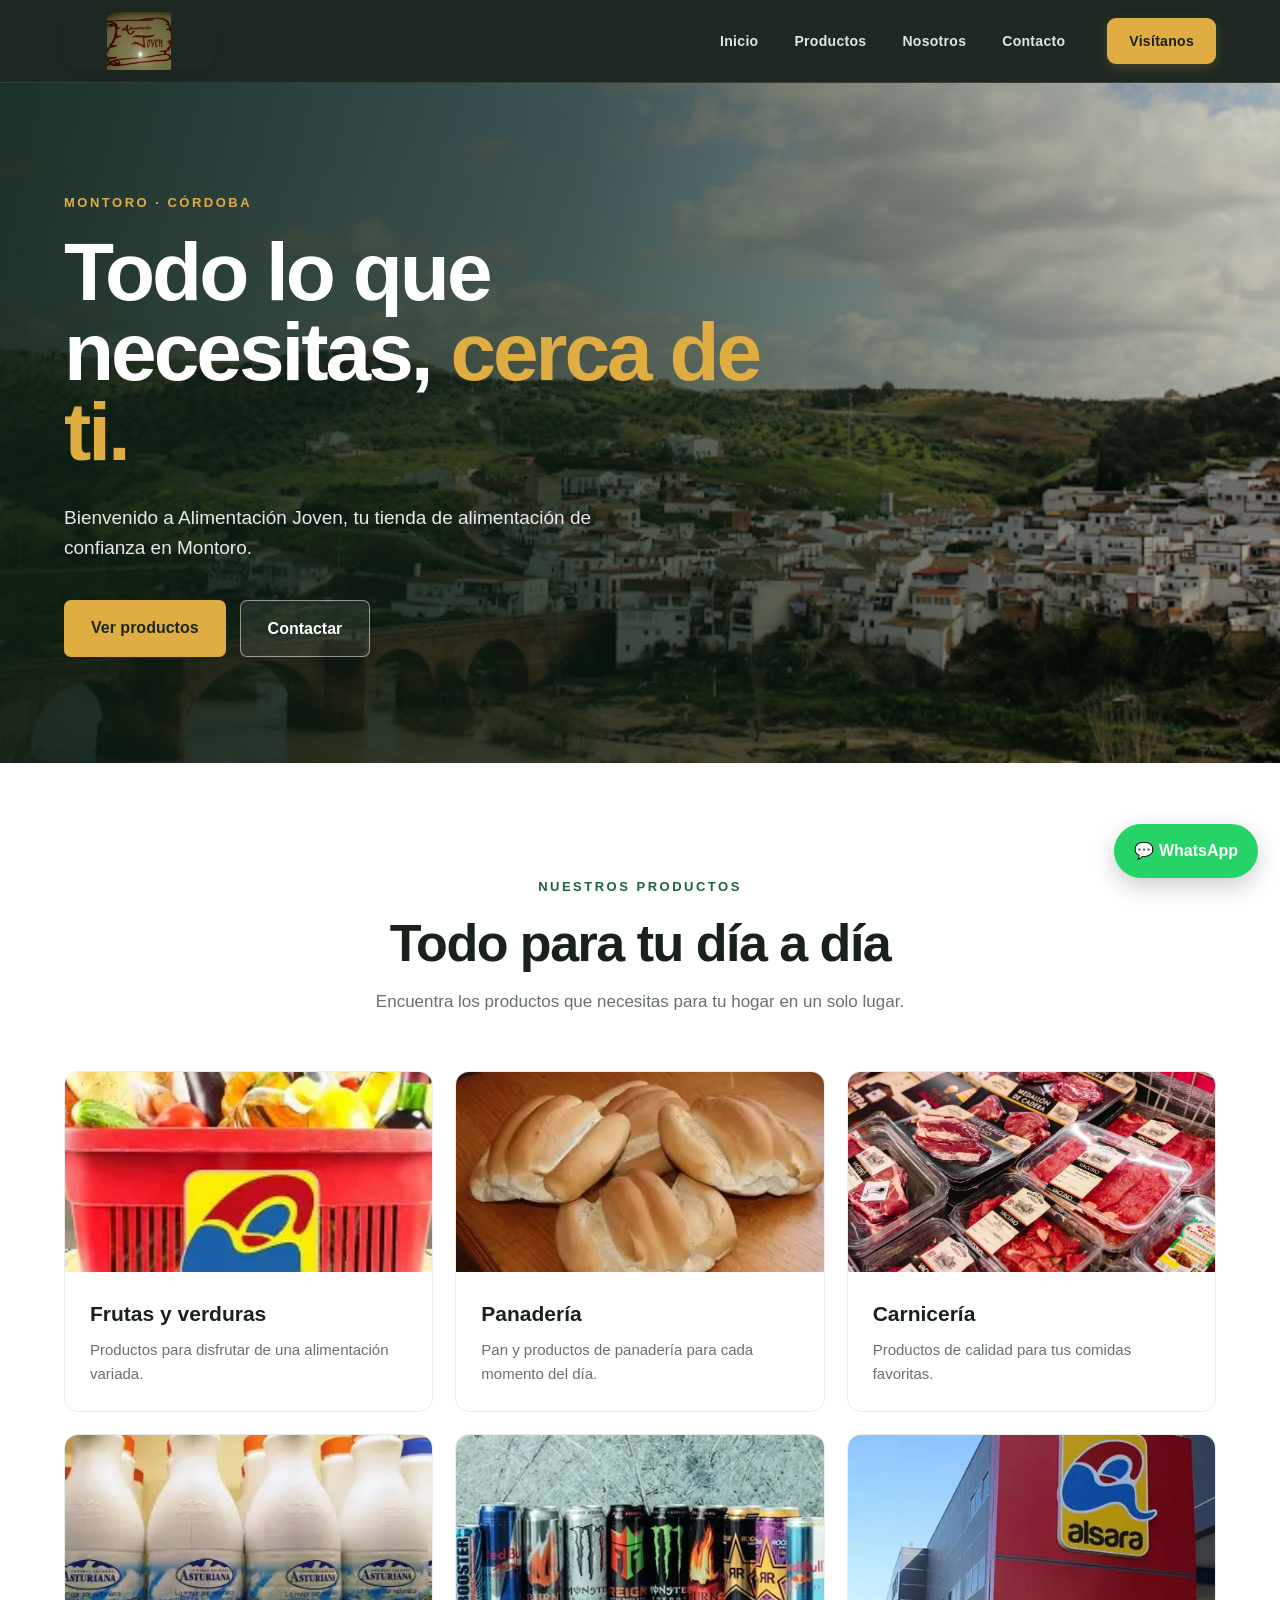
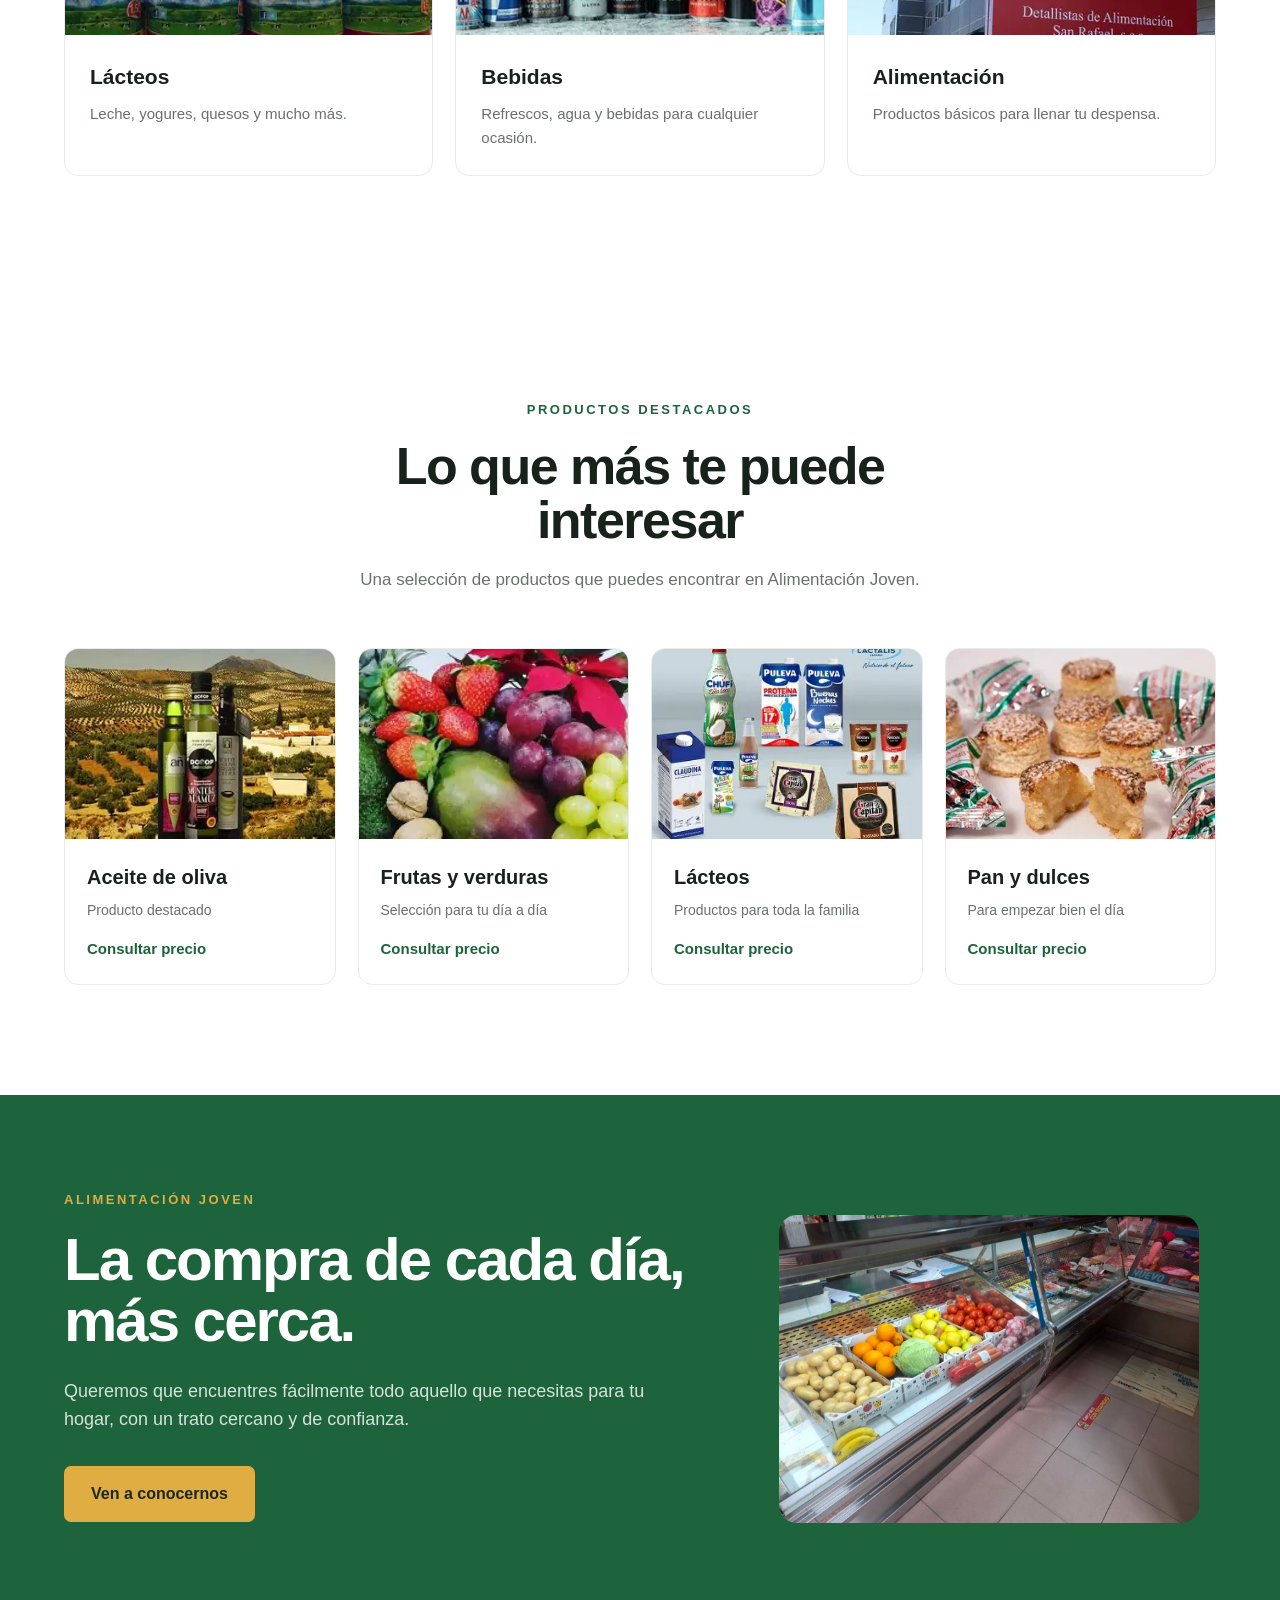
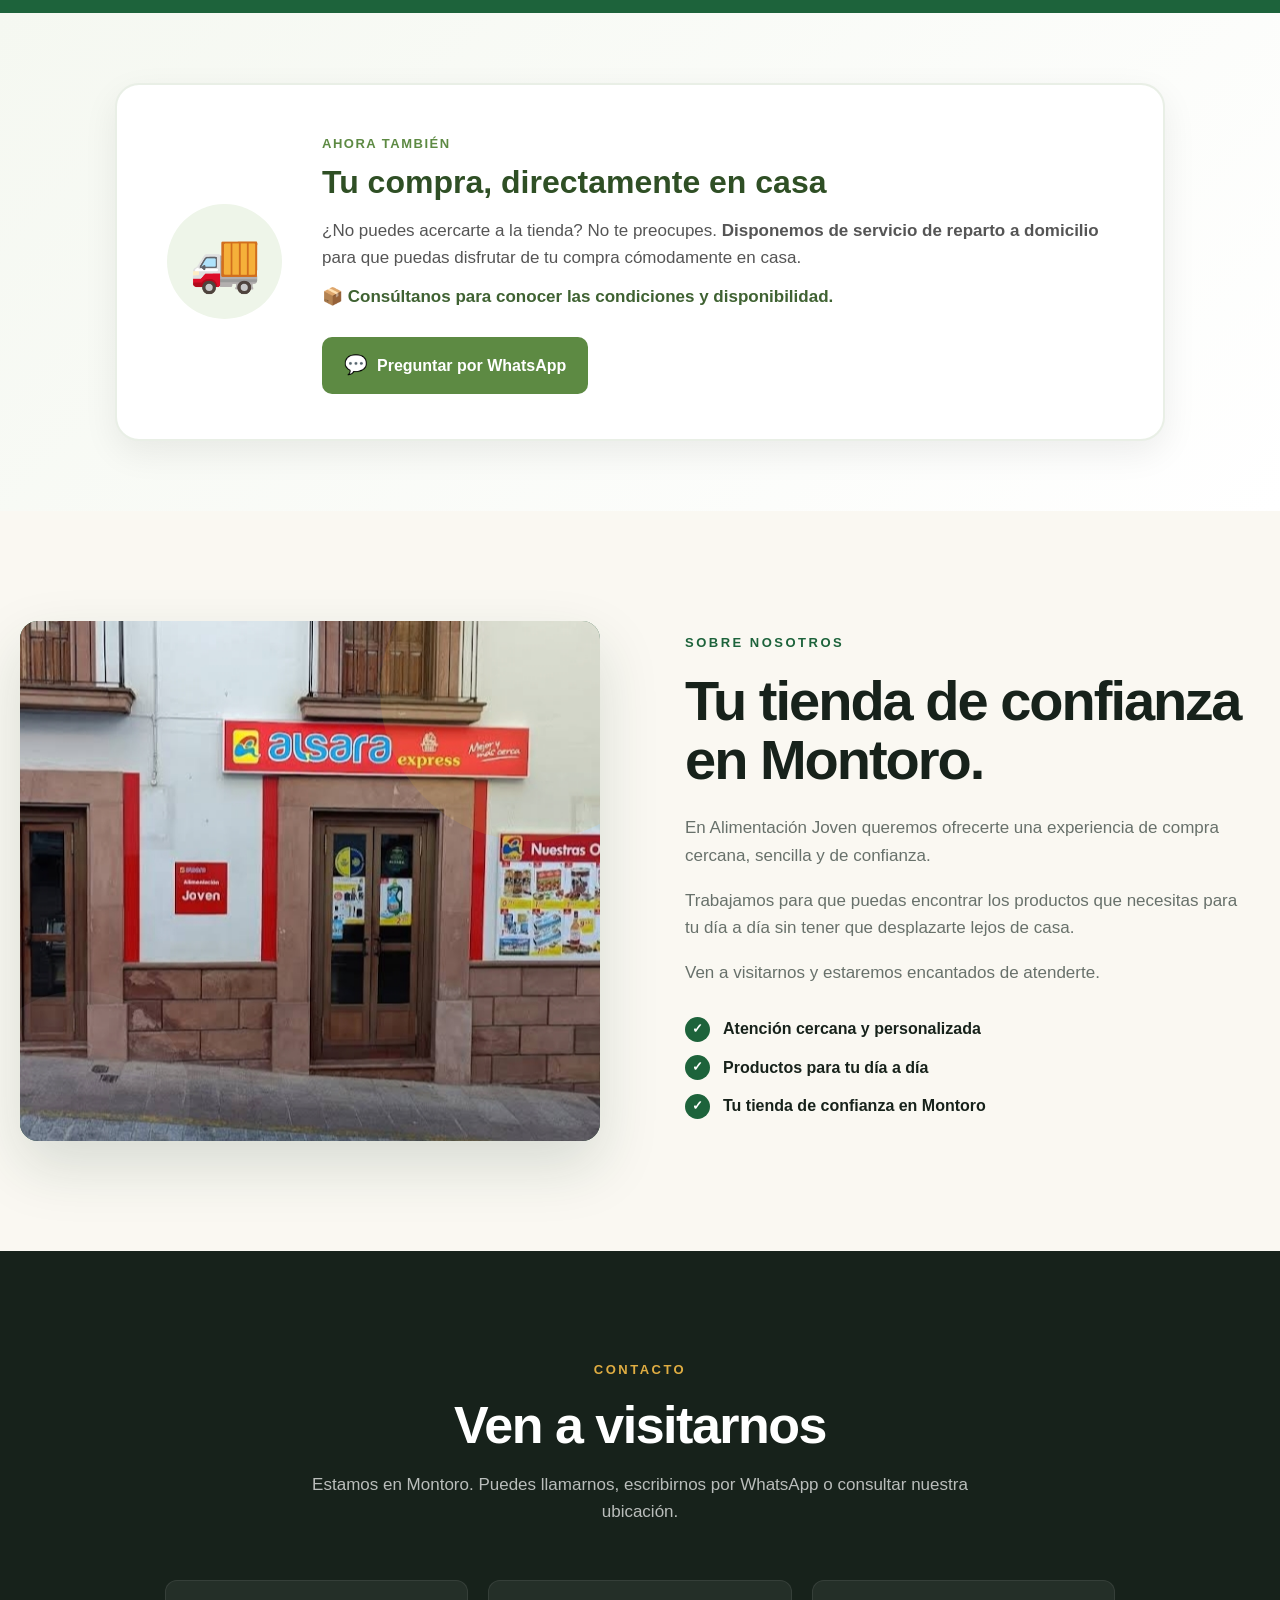
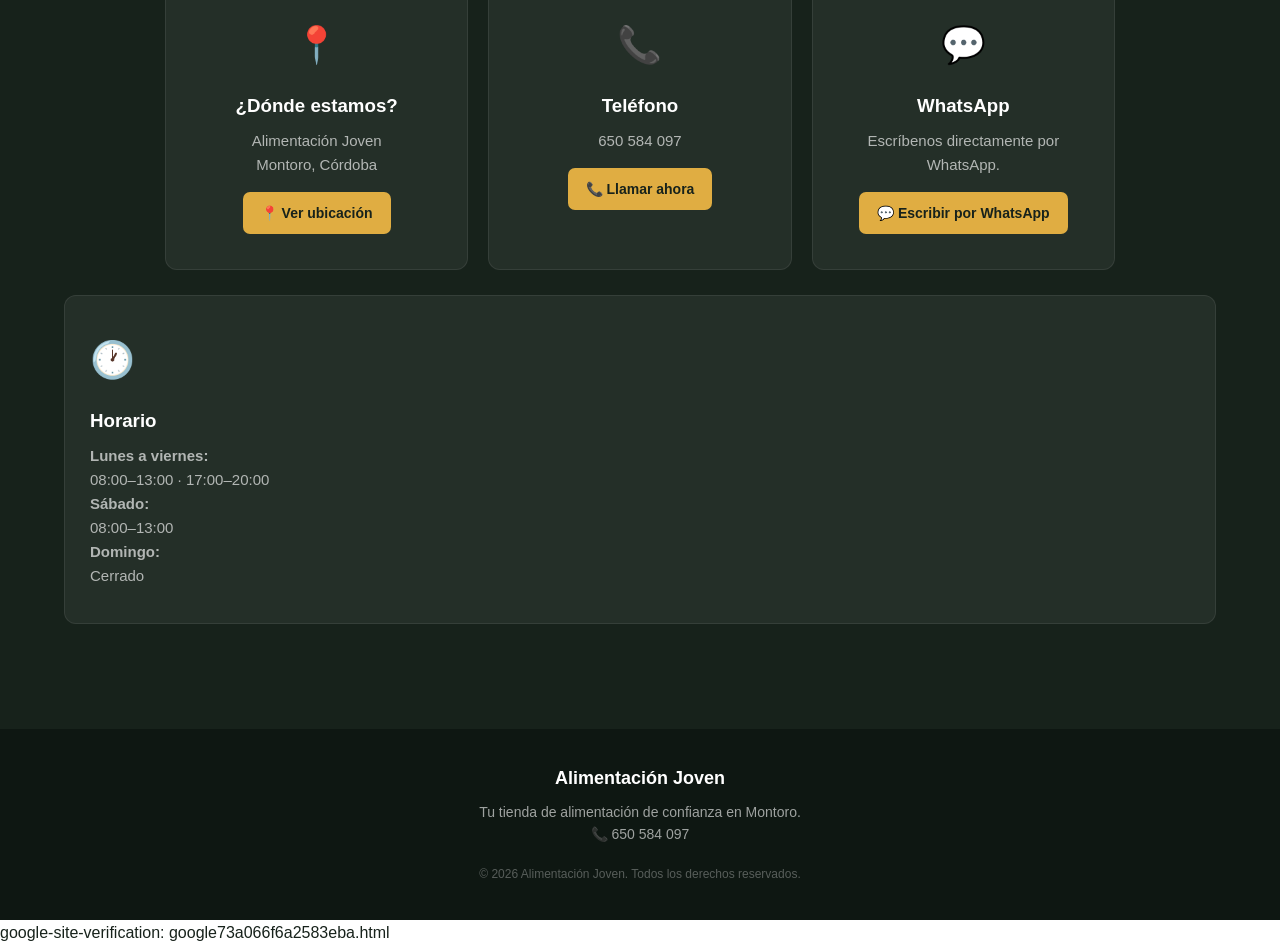
<file: index.html>
<!DOCTYPE html>
<html lang="es">

<head>
    <meta charset="UTF-8">
    <meta name="viewport" content="width=device-width, initial-scale=1.0">

    <meta name="description"
        content="Alimentación Joven, tienda de alimentación en Montoro, Córdoba. Productos de calidad y atención cercana.">

    <title>Alimentación Joven | Montoro</title>

    <link rel="stylesheet" href="style.css">

    </head>

<body>

    <!-- =========================
         CABECERA
    ========================== -->

    <header class="header">

        <div class="container nav-container">

            <a href="#inicio" class="logo">
                <img src="imagenes/logo.png.png" alt="Alimentación Joven">
            </a>

            <!-- MENÚ ORDENADOR -->

            <nav class="nav">
                <a href="#inicio">Inicio</a>
                <a href="#productos">Productos</a>
                <a href="#nosotros">Nosotros</a>
                <a href="#contacto">Contacto</a>
            </nav>

            <a href="#contacto" class="nav-button">
                Visítanos
            </a>

            <!-- BOTÓN MENÚ MÓVIL -->

            <button
                class="mobile-menu-toggle"
                id="mobile-menu-toggle"
                aria-label="Abrir menú"
                aria-expanded="false">
                ☰
            </button>

        </div>

        <!-- MENÚ MÓVIL -->

        <nav class="mobile-nav" id="mobile-nav">

            <a href="#inicio">Inicio</a>
            <a href="#productos">Productos</a>
            <a href="#nosotros">Nosotros</a>
            <a href="#contacto">Contacto</a>

        </nav>

    </header>


    <main>

        <!-- =========================
             HERO
        ========================== -->

        <section id="inicio" class="hero">

            <div class="hero-overlay"></div>

            <div class="container hero-content">

                <div class="hero-text">

                    <span class="eyebrow">
                        MONTORO · CÓRDOBA
                    </span>

                    <h1>
                        Todo lo que necesitas,
                        <span>cerca de ti.</span>
                    </h1>

                    <p>
                        Bienvenido a Alimentación Joven,
                        tu tienda de alimentación de confianza
                        en Montoro.
                    </p>

                    <div class="hero-buttons">

                        <a href="#productos" class="button button-primary">
                            Ver productos
                        </a>

                        <a href="#contacto" class="button button-secondary">
                            Contactar
                        </a>

                    </div>

                </div>

            </div>

        </section>


        <!-- =========================
             CATEGORÍAS
        ========================== -->

        <section id="productos" class="categories">

            <div class="container">

                <div class="section-heading">

                    <span class="eyebrow dark">
                        NUESTROS PRODUCTOS
                    </span>

                    <h2>
                        Todo para tu día a día
                    </h2>

                    <p>
                        Encuentra los productos que necesitas
                        para tu hogar en un solo lugar.
                    </p>

                </div>


                <div class="category-grid">

                    <article class="category-card">

                        <div class="category-image fruits">
                            <img src="imagenes/frutas.webp" alt="Frutas y verduras">
                        </div>

                        <div class="category-content">

                            <h3>
                                Frutas y verduras
                            </h3>

                            <p>
                                Productos para disfrutar
                                de una alimentación variada.
                            </p>

                        </div>

                    </article>


                    <article class="category-card">

                        <div class="category-image bakery">
                            <img src="imagenes/pan.webp" alt="Panadería">
                        </div>

                        <div class="category-content">

                            <h3>
                                Panadería
                            </h3>

                            <p>
                                Pan y productos de panadería
                                para cada momento del día.
                            </p>

                        </div>

                    </article>


                    <article class="category-card">

                        <div class="category-image meat">
                            <img src="imagenes/carnes.webp" alt="Carnicería">
                        </div>

                        <div class="category-content">

                            <h3>
                                Carnicería
                            </h3>

                            <p>
                                Productos de calidad para
                                tus comidas favoritas.
                            </p>

                        </div>

                    </article>


                    <article class="category-card">

                        <div class="category-image dairy">
                            <img src="imagenes/leche.webp" alt="Lácteos">
                        </div>

                        <div class="category-content">

                            <h3>
                                Lácteos
                            </h3>

                            <p>
                                Leche, yogures, quesos
                                y mucho más.
                            </p>

                        </div>

                    </article>


                    <article class="category-card">

                        <div class="category-image drinks">
                            <img src="imagenes/bebidas.webp" alt="Bebidas">
                        </div>

                        <div class="category-content">

                            <h3>
                                Bebidas
                            </h3>

                            <p>
                                Refrescos, agua y bebidas
                                para cualquier ocasión.
                            </p>

                        </div>

                    </article>


                    <article class="category-card">

                        <div class="category-image pantry">
                            <img src="imagenes/alsara.webp" alt="Productos de una fuente confiable">
                        </div>

                        <div class="category-content">

                            <h3>
                                Alimentación
                            </h3>

                            <p>
                                Productos básicos para
                                llenar tu despensa.
                            </p>

                        </div>

                    </article>

                </div>

            </div>

        </section>


        <!-- =========================
             PRODUCTOS DESTACADOS
        ========================== -->

        <section class="featured-products">

            <div class="container">

                <div class="section-heading">

                    <span class="eyebrow dark">
                        PRODUCTOS DESTACADOS
                    </span>

                    <h2>
                        Lo que más te puede interesar
                    </h2>

                    <p>
                        Una selección de productos que puedes encontrar
                        en Alimentación Joven.
                    </p>

                </div>


                <div class="product-grid">

                    <article class="product-card">

                        <div class="product-image">
                            <img src="imagenes/aceite.png.webp" alt="Aceite de oliva">
                        </div>

                        <div class="product-info">

                            <h3>
                                Aceite de oliva
                            </h3>

                            <p>
                                Producto destacado
                            </p>

                            <strong>
                                Consultar precio
                            </strong>

                        </div>

                    </article>


                    <article class="product-card">

                        <div class="product-image">
                            <img src="imagenes/fruta.png.webp" alt="Frutas y verduras">
                        </div>

                        <div class="product-info">

                            <h3>
                                Frutas y verduras
                            </h3>

                            <p>
                                Selección para tu día a día
                            </p>

                            <strong>
                                Consultar precio
                            </strong>

                        </div>

                    </article>


                    <article class="product-card">

                        <div class="product-image">
                            <img src="imagenes/lacteos.png.webp" alt="Lácteos">
                        </div>

                        <div class="product-info">

                            <h3>
                                Lácteos
                            </h3>

                            <p>
                                Productos para toda la familia
                            </p>

                            <strong>
                                Consultar precio
                            </strong>

                        </div>

                    </article>


                    <article class="product-card">

                        <div class="product-image">
                            <img src="imagenes/dulces.png.webp" alt="Dulces">
                        </div>

                        <div class="product-info">

                            <h3>
                                Pan y dulces
                            </h3>

                            <p>
                                Para empezar bien el día
                            </p>

                            <strong>
                                Consultar precio
                            </strong>

                        </div>

                    </article>

                </div>

            </div>

        </section>


        <!-- =========================
             OFERTA / DESTACADO
        ========================== -->

        <section class="featured">

            <div class="container featured-container">

                <div class="featured-content">

                    <span class="eyebrow">
                        ALIMENTACIÓN JOVEN
                    </span>

                    <h2>
                        La compra de cada día,
                        más cerca.
                    </h2>

                    <p>
                        Queremos que encuentres fácilmente
                        todo aquello que necesitas para tu
                        hogar, con un trato cercano y de confianza.
                    </p>

                    <a href="#contacto" class="button button-primary">
                        Ven a conocernos
                    </a>

                </div>

                <div class="featured-decoration">

                    <img src="imagenes/1000108493.jpg"
                         alt="Productos de Alimentación Joven">

                </div>

            </div>

        </section>

<!-- SECCIÓN REPARTO A DOMICILIO -->
<section class="delivery-section">
    <div class="delivery-container">
        <div class="delivery-icon">
            🚚
        </div>

        <div class="delivery-content">
            <span class="delivery-label">AHORA TAMBIÉN</span>
            <h2>Tu compra, directamente en casa</h2>
            <p>
                ¿No puedes acercarte a la tienda? No te preocupes.
                <strong>Disponemos de servicio de reparto a domicilio</strong>
                para que puedas disfrutar de tu compra cómodamente en casa.
            </p>
            <p class="delivery-highlight">
                📦 Consúltanos para conocer las condiciones y disponibilidad.
            </p>

            <a href="https://wa.me/34650584097?text=Hola%2C%20me%20gustar%C3%ADa%20informarme%20sobre%20el%20servicio%20de%20reparto%20a%20domicilio."
               class="delivery-button"
               target="_blank"
               rel="noopener">
                <span>💬</span> Preguntar por WhatsApp
            </a>
        </div>
    </div>
</section>


<!-- =========================
     NOSOTROS
========================= -->

<section id="nosotros" class="about">

    <div class="about-image">

        <img src="imagenes/1000108492.jpg"
             alt="Alimentación Joven en Montoro">

    </div>


    <div class="about-content">

        <span class="eyebrow dark">
            SOBRE NOSOTROS
        </span>

        <h2>
            Tu tienda de confianza
            en Montoro.
        </h2>

        <p>
            En Alimentación Joven queremos ofrecerte
            una experiencia de compra cercana, sencilla
            y de confianza.
        </p>

        <p>
            Trabajamos para que puedas encontrar
            los productos que necesitas para tu día a día
            sin tener que desplazarte lejos de casa.
        </p>

        <p>
            Ven a visitarnos y estaremos encantados
            de atenderte.
        </p>

        <div class="about-points">

            <div>
                <span>✓</span>
                <p>Atención cercana y personalizada</p>
            </div>

            <div>
                <span>✓</span>
                <p>Productos para tu día a día</p>
            </div>

            <div>
                <span>✓</span>
                <p>Tu tienda de confianza en Montoro</p>
            </div>

        </div>

    </div>

</section>


<!-- =========================
     CONTACTO
========================= -->

<section id="contacto" class="contact">

    <div class="container">

        <div class="section-heading light">

            <span class="eyebrow">
                CONTACTO
            </span>

            <h2>
                Ven a visitarnos
            </h2>

            <p>
                Estamos en Montoro. Puedes llamarnos,
                escribirnos por WhatsApp o consultar
                nuestra ubicación.
            </p>

        </div>


        <div class="contact-grid">


            <!-- UBICACIÓN -->

            <article class="contact-card">

                <div class="contact-icon">
                    📍
                </div>

                <h3>
                    ¿Dónde estamos?
                </h3>

                <p>
                    Alimentación Joven<br>
                    Montoro, Córdoba
                </p>

                <a
                    href="https://maps.app.goo.gl/K5SonV4VPssRfgMC6"
                    target="_blank"
                    rel="noopener noreferrer"
                    class="map-button">

                    📍 Ver ubicación

                </a>

            </article>


            <!-- TELÉFONO -->

            <article class="contact-card">

                <div class="contact-icon">
                    📞
                </div>

                <h3>
                    Teléfono
                </h3>

                <p>
                    650 584 097
                </p>

                <a
                    href="tel:+34650584097"
                    class="map-button">

                    📞 Llamar ahora

                </a>

            </article>


            <!-- WHATSAPP -->

            <article class="contact-card">

                <div class="contact-icon">
                    💬
                </div>

                <h3>
                    WhatsApp
                </h3>

                <p>
                    Escríbenos directamente
                    por WhatsApp.
                </p>

                <a
                    href="https://wa.me/34650584097"
                    target="_blank"
                    rel="noopener noreferrer"
                    class="map-button">

                    💬 Escribir por WhatsApp

                </a>

            </article>

        </div>


        <!-- =========================
             HORARIO
        ========================== -->

        <div
            class="contact-card"
            style="
                margin-top: 25px;
                text-align: left;
            ">

            <div class="contact-icon">
                🕐
            </div>

            <h3>
                Horario
            </h3>

            <p>
                <strong>Lunes a viernes:</strong><br>
                08:00–13:00 · 17:00–20:00
            </p>

            <p>
                <strong>Sábado:</strong><br>
                08:00–13:00
            </p>

            <p>
                <strong>Domingo:</strong><br>
                Cerrado
            </p>

        </div>

    </div>

</section>

        

<!-- =========================
     WHATSAPP FLOTANTE
========================= -->

<a
    href="https://wa.me/34650584097"
    class="whatsapp-button"
    target="_blank"
    rel="noopener noreferrer"
    aria-label="Contactar por WhatsApp">

    💬 WhatsApp

</a>


<!-- =========================
     FOOTER
========================= -->

<footer class="footer">

    <div class="container footer-container">

        <div class="footer-logo">

            <strong>
                Alimentación Joven
            </strong>

        </div>

        <p>
            Tu tienda de alimentación de confianza en Montoro.
        </p>

        <p>
            📞 650 584 097
        </p>

        <p class="copyright">
            © 2026 Alimentación Joven. Todos los derechos reservados.
        </p>

    </div>

</footer>


<!-- =========================
     MENÚ MÓVIL
========================= -->

<script>

    const mobileMenuToggle =
        document.getElementById("mobile-menu-toggle");

    const mobileNav =
        document.getElementById("mobile-nav");


    if (mobileMenuToggle && mobileNav) {

        mobileMenuToggle.addEventListener("click", function () {

            const isOpen =
                mobileNav.classList.toggle("active");

            mobileMenuToggle.setAttribute(
                "aria-expanded",
                isOpen
            );

        });


        const mobileLinks =
            mobileNav.querySelectorAll("a");


        mobileLinks.forEach(function (link) {

            link.addEventListener("click", function () {

                mobileNav.classList.remove("active");

                mobileMenuToggle.setAttribute(
                    "aria-expanded",
                    "false"
                );

            });

        });

    }

</script>


</body>

</html>

google-site-verification: google73a066f6a2583eba.html
</file>
<file: style.css>
/* ========================================
   RESET
======================================== */

* {
    margin: 0;
    padding: 0;
    box-sizing: border-box;
}

html {
    scroll-behavior: smooth;
}

body {
    font-family: Arial, Helvetica, sans-serif;
    color: #17221b;
    background: #ffffff;
    line-height: 1.6;
}

a {
    color: inherit;
}

img {
    max-width: 100%;
}

.container {
    width: min(1180px, 90%);
    margin: 0 auto;
}


/* ========================================
   COLORES
======================================== */

:root {
    --green: #1d633b;
    --green-dark: #123d26;
    --green-light: #eaf3ec;

    --gold: #e0ad42;
    --gold-light: #f5dfaa;

    --cream: #faf8f2;

    --dark: #17221b;
    --gray: #68716b;
    --white: #ffffff;
}


/* ========================================
   HEADER
======================================== */

.header {
    position: sticky;
    top: 0;
    z-index: 1000;

    background: rgba(23, 34, 27, 0.97);

    border-bottom: 1px solid rgba(255, 255, 255, 0.10);

    backdrop-filter: blur(10px);
}

.nav-container {
    min-height: 82px;

    display: flex;
    align-items: center;
    justify-content: space-between;
}

.logo {
    display: flex;
    align-items: center;
    gap: 10px;

    text-decoration: none;

    color: var(--green);
}

.logo-icon {
    font-size: 30px;
}

.logo img {
    width: 150px;
    height: 58px;

    display: block;

    object-fit: contain;

    border-radius: 14px;

    box-shadow:
        0 3px 12px rgba(0, 0, 0, 0.18);

    transition:
        transform 0.2s ease,
        box-shadow 0.2s ease;
}

.logo:hover img {
    transform: translateY(-1px);

    box-shadow:
        0 5px 16px rgba(0, 0, 0, 0.24);
}

.logo strong {
    display: block;

    font-size: 19px;
    line-height: 1.1;
}

.logo small {
    display: block;

    font-size: 13px;

    color: var(--gold);

    font-weight: bold;

    letter-spacing: 2px;
    text-transform: uppercase;
}

.nav {
    display: flex;
    gap: 34px;
}

.nav {
    display: flex;
    align-items: center;
    gap: 8px;

    margin-left: auto;
    margin-right: 28px;
}

.nav a {
    position: relative;

    padding: 10px 14px;

    text-decoration: none;

    font-size: 14px;
    font-weight: 700;

    letter-spacing: 0.3px;

    color: rgba(255, 255, 255, 0.88);

    border-radius: 8px;

    transition:
        color 0.2s ease,
        background 0.2s ease,
        transform 0.2s ease;
}

.nav a:hover {
    color: var(--gold);

    background: rgba(255, 255, 255, 0.07);

    transform: translateY(-1px);
}

/* Línea dorada debajo del enlace */

.nav a::after {
    content: "";

    position: absolute;

    left: 14px;
    right: 14px;
    bottom: 5px;

    height: 2px;

    background: var(--gold);

    border-radius: 10px;

    transform: scaleX(0);

    transform-origin: center;

    transition: transform 0.2s ease;
}

.nav a:hover::after {
    transform: scaleX(1);
}

.nav-button {
    padding: 12px 22px;

    background: var(--gold);
    color: #17221b;

    border-radius: 9px;

    text-decoration: none;

    font-size: 14px;
    font-weight: 800;

    letter-spacing: 0.3px;

    box-shadow:
        0 4px 12px rgba(224, 173, 66, 0.18);

    transition:
        transform 0.2s ease,
        background 0.2s ease,
        box-shadow 0.2s ease;
}

.nav-button:hover {
    background: #edbd52;

    transform: translateY(-2px);

    box-shadow:
        0 7px 18px rgba(224, 173, 66, 0.28);
}

.nav-button:hover {
    background: #edbd52;
}


/* ========================================
   MENÚ MÓVIL
======================================== */

.mobile-menu-toggle {
    display: none;
}

.mobile-nav {
    display: none;
    flex-direction: column;
    background: var(--dark);
}

.mobile-nav.active {
    display: flex;
}

.mobile-nav a {
    display: block;

    padding: 16px 5%;

    color: rgba(255, 255, 255, 0.85);

    text-decoration: none;

    font-size: 16px;
    font-weight: 600;

    border-bottom: 1px solid rgba(255, 255, 255, 0.10);

    transition:
        background 0.2s,
        color 0.2s;
}

.mobile-nav a:last-child {
    border-bottom: none;
}

.mobile-nav a:hover {
    background: var(--green);
    color: var(--gold);
}


/* ========================================
   HERO
======================================== */

.hero {
    min-height: 680px;

    position: relative;

    display: flex;
    align-items: center;

    overflow: hidden;

    background:
        linear-gradient(
            90deg,
            rgba(10, 30, 18, 0.88) 0%,
            rgba(10, 30, 18, 0.68) 45%,
            rgba(10, 30, 18, 0.18) 100%
        ),
        url("imagenes/montoro.JPG");

    background-size: cover;
    background-position: center;
}

.hero-content {
    position: relative;
    z-index: 2;
}

.hero-text {
    max-width: 700px;

    color: white;
}

.eyebrow {
    display: inline-block;

    margin-bottom: 18px;

    color: var(--gold);

    font-size: 13px;
    font-weight: 800;

    letter-spacing: 2.5px;
}

.eyebrow.dark {
    color: var(--green);
}

.hero h1 {
    font-size: clamp(48px, 7vw, 82px);

    line-height: 0.98;

    letter-spacing: -3px;

    margin-bottom: 30px;
}

.hero h1 span {
    color: var(--gold);
}

.hero-text > p {
    max-width: 580px;

    margin-bottom: 36px;

    color: rgba(255, 255, 255, 0.9);

    font-size: 19px;
}

.hero-buttons {
    display: flex;
    gap: 14px;

    flex-wrap: wrap;
}

.button {
    display: inline-block;

    padding: 15px 27px;

    border-radius: 7px;

    text-decoration: none;

    font-weight: 700;

    transition:
        transform 0.2s,
        background 0.2s;
}

.button:hover {
    transform: translateY(-2px);
}

.button-primary {
    background: var(--gold);
    color: #1d271f;
}

.button-primary:hover {
    background: #edbd52;
}

.button-secondary {
    border: 1px solid rgba(255,255,255,0.5);

    color: white;

    background: rgba(255,255,255,0.08);
}

.button-secondary:hover {
    background: rgba(255,255,255,0.17);
}


/* ========================================
   SECCIONES
======================================== */

.categories {
    padding: 110px 0;
    background: white;
}

.section-heading {
    text-align: center;

    max-width: 700px;

    margin: 0 auto 55px;
}

.section-heading h2 {
    font-size: clamp(36px, 5vw, 52px);

    line-height: 1.05;

    letter-spacing: -1.5px;

    margin-bottom: 18px;
}

.section-heading p {
    color: var(--gray);

    font-size: 17px;
}


/* ========================================
   CATEGORÍAS
======================================== */

.category-grid {
    display: grid;

    grid-template-columns: repeat(3, 1fr);

    gap: 22px;
}

.category-card {
    overflow: hidden;

    background: white;

    border: 1px solid #e9ece9;

    border-radius: 14px;

    transition:
        transform 0.25s,
        box-shadow 0.25s;
}

.category-card:hover {
    transform: translateY(-7px);

    box-shadow: 0 20px 45px rgba(20, 50, 30, 0.1);
}

.category-image {
    width: 100%;
    height: 200px;

    overflow: hidden;

    display: flex;
    align-items: center;
    justify-content: center;

    position: relative;
}

.category-image img {
    width: 100%;
    height: 100%;

    display: block;

    object-fit: cover;
    object-position: center;

    transition: transform 0.3s ease;
}

.category-card:hover .category-image img {
    transform: scale(1.04);
}

.fruits {
    background: #f5e8d4;
}

.bakery {
    background: #f5e3c1;
}

.meat {
    background: #f2dcdc;
}

.dairy {
    background: #e5eef2;
}

.drinks {
    background: #e2eee3;
}

.pantry {
    background: #eee8d8;
}

.category-content {
    padding: 25px;
}

.category-content h3 {
    font-size: 21px;

    margin-bottom: 8px;
}

.category-content p {
    color: var(--gray);

    font-size: 15px;
}


/* ========================================
   PRODUCTOS DESTACADOS
======================================== */

.featured-products {
    padding: 110px 0;
    background: #ffffff;
}

.product-grid {
    display: grid;

    grid-template-columns: repeat(4, 1fr);

    gap: 22px;
}

.product-card {
    overflow: hidden;

    background: white;

    border: 1px solid #e9ece9;

    border-radius: 14px;

    transition:
        transform 0.25s,
        box-shadow 0.25s;
}

.product-card:hover {
    transform: translateY(-7px);

    box-shadow:
        0 20px 45px rgba(20, 50, 30, 0.10);
}

.product-image {
    width: 100%;
    height: 190px;

    overflow: hidden;

    display: flex;
    align-items: center;
    justify-content: center;

    background: var(--green-light);

    font-size: 75px;
}

.product-image img {
    display: block !important;

    width: 100% !important;
    height: 190px !important;

    max-width: none !important;

    object-fit: cover !important;

    visibility: visible !important;
    opacity: 1 !important;
}

.product-info {
    padding: 22px;
}

.product-info h3 {
    font-size: 20px;
    margin-bottom: 6px;
}

.product-info p {
    color: var(--gray);

    font-size: 14px;

    margin-bottom: 15px;
}

.product-info strong {
    color: var(--green);

    font-size: 15px;
}


/* ========================================
   DESTACADO
======================================== */

.featured {
    padding: 90px 0;

    background: var(--green);
    color: white;
}

.featured-container {
    display: grid;

    grid-template-columns: 1.2fr 0.8fr;

    align-items: center;

    gap: 60px;
}

.featured-content {
    max-width: 650px;
}

.featured h2 {
    font-size: clamp(38px, 5vw, 60px);

    line-height: 1.02;

    letter-spacing: -2px;

    margin-bottom: 25px;
}

.featured p {
    color: rgba(255,255,255,0.82);

    font-size: 18px;

    margin-bottom: 32px;

    max-width: 600px;
}

.featured-decoration {
    display: flex;
    margin-top: 30px;
}

.featured-decoration img {
    width: 100%;
    max-width: 420px;
    height: auto;
    display: block;
    border-radius: 18px;
    object-fit: cover;
}

.basket {
    width: 260px;
    height: 260px;

    display: flex;
    align-items: center;
    justify-content: center;

    border-radius: 50%;

    background: rgba(255,255,255,0.08);

    font-size: 130px;

    box-shadow:
        inset 0 0 0 1px rgba(255,255,255,0.1);
}


/* ========================================
   NOSOTROS
======================================== */

.about {
    padding: 110px 0;

    background: var(--cream);

    display: grid;

    grid-template-columns: 1fr 1fr;

    gap: 80px;

    align-items: center;
}

.about-image {
    min-height: 520px;

    border-radius: 18px;

    position: relative;

    overflow: hidden;

    background:
        linear-gradient(
            145deg,
            rgba(29, 99, 59, 0.94),
            rgba(18, 61, 38, 0.88)
        );

    box-shadow:
        0 25px 60px rgba(18, 61, 38, 0.15);
}

/* ESPACIADO SOBRE NOSOTROS EN MÓVIL */

.about {
    padding-left: 20px;
    padding-right: 20px;
}

.about-content {
    padding-left: 5px;
    padding-right: 5px;
}

.about-image img {
    width: 100%;
    height: 100%;

    min-height: 520px;

    display: block;

    object-fit: cover;
}

.about-image::before {
    content: "";

    position: absolute;

    width: 300px;
    height: 300px;

    border-radius: 50%;

    background: rgba(224,173,66,0.16);

    top: -80px;
    right: -80px;

    z-index: 2;

    pointer-events: none;
}

.about-image::after {
    content: "";

    position: absolute;

    width: 220px;
    height: 220px;

    border-radius: 50%;

    background: rgba(255,255,255,0.06);

    bottom: -70px;
    left: -50px;

    z-index: 2;

    pointer-events: none;
}

.about-content h2 {
    font-size: clamp(38px, 5vw, 56px);

    line-height: 1.05;

    letter-spacing: -2px;

    margin-bottom: 25px;
}

.about-content > p {
    color: var(--gray);

    font-size: 17px;

    margin-bottom: 18px;
}

.about-points {
    margin-top: 30px;
}

.about-points div {
    display: flex;
    align-items: center;

    gap: 13px;

    margin-bottom: 13px;
}

.about-points span {
    width: 25px;
    height: 25px;

    display: flex;
    align-items: center;
    justify-content: center;

    border-radius: 50%;

    background: var(--green);

    color: white;

    font-size: 13px;
    font-weight: bold;
}

.about-points p {
    font-weight: 600;
}


/* ========================================
   CONTACTO
======================================== */

.contact {
    padding: 105px 0;

    background: var(--dark);

    color: white;
}

.section-heading.light p {
    color: rgba(255,255,255,0.7);
}

.contact-grid {
    display: grid;

    grid-template-columns: repeat(3, 1fr);

    gap: 20px;

    max-width: 950px;

    margin: auto;
}

.contact-card {
    padding: 35px 25px;

    text-align: center;

    border-radius: 12px;

    background: rgba(255,255,255,0.06);

    border: 1px solid rgba(255,255,255,0.08);
}

.contact-icon {
    font-size: 36px;

    margin-bottom: 17px;
}

.contact-card h3 {
    margin-bottom: 8px;
}

.contact-card p {
    color: rgba(255,255,255,0.65);

    font-size: 15px;
}


/* ========================================
   FOOTER
======================================== */

.footer {
    padding: 35px 0;

    background: #0e1712;

    color: white;
}

.footer-container {
    text-align: center;
}

.footer-logo {
    display: flex;

    justify-content: center;
    align-items: center;

    gap: 8px;

    margin-bottom: 8px;

    font-size: 18px;
}

.footer-container > p {
    color: rgba(255,255,255,0.6);

    font-size: 14px;
}

.copyright {
    margin-top: 20px;

    font-size: 12px !important;

    opacity: 0.5;
}


/* ========================================
   WHATSAPP
======================================== */

.whatsapp-button {
    position: fixed;

    right: 22px;
    bottom: 22px;

    z-index: 2000;

    display: flex;
    align-items: center;
    gap: 8px;

    padding: 14px 20px;

    background: #25D366;
    color: white;

    border-radius: 50px;

    text-decoration: none;

    font-weight: bold;

    box-shadow: 0 8px 25px rgba(0, 0, 0, 0.20);

    transition: transform 0.2s, background 0.2s;
}

.whatsapp-button:hover {
    background: #1ebe5d;

    transform: translateY(-3px);
}


/* ========================================
   GOOGLE MAPS
======================================== */

.map-button {
    display: inline-block;

    margin-top: 15px;

    padding: 10px 18px;

    background: var(--gold);
    color: #17221b;

    border-radius: 7px;

    text-decoration: none;

    font-size: 14px;
    font-weight: bold;

    transition: 0.2s;
}

.map-button:hover {
    background: #edbd52;

    transform: translateY(-2px);
}


/* ========================================
   TABLET
======================================== */

@media (max-width: 900px) {

    /* MENÚ ORDENADOR */

    .nav {
        display: none;
    }

    .nav-button {
        display: none;
    }


    /* CABECERA */

    .nav-container {
        min-height: 68px;
    }

    .logo img {
        width: 110px;
    }


    /* BOTÓN HAMBURGUESA */

    .mobile-menu-toggle {
        display: flex;

        align-items: center;
        justify-content: center;

        width: 44px;
        height: 44px;

        padding: 0;

        border: none;
        border-radius: 8px;

        background: var(--green);
        color: white;

        font-size: 25px;
        line-height: 1;

        cursor: pointer;

        transition:
            background 0.2s,
            transform 0.2s;
    }

    .mobile-menu-toggle:hover {
        background: var(--green-dark);
    }





    /* CATEGORÍAS */

    .category-grid {
        grid-template-columns: repeat(2, 1fr);
    }


    /* DESTACADO */

    .featured-container {
        grid-template-columns: 1fr;
    }


    /* NOSOTROS */

    .about {
        grid-template-columns: 1fr;

        gap: 50px;
    }

    .about-image {
        min-height: 400px;
    }

    .about-image img {
        min-height: 400px;
    }


    /* CONTACTO */

    .contact-grid {
        grid-template-columns: 1fr;
    }


    /* PRODUCTOS */

    .product-grid {
        grid-template-columns: repeat(2, 1fr);
    }

}


/* ========================================
   MÓVIL
======================================== */

@media (max-width: 600px) {

    .container {
        width: min(92%, 1180px);
    }


    /* CABECERA */

    .nav-container {
        min-height: 62px;
    }

    .logo img {
        width: 100px;
    }

    .mobile-menu-toggle {
        width: 42px;
        height: 42px;

        font-size: 24px;
    }


    /* HERO */

    .hero {
        min-height: 620px;

        background-position: 60% center;
    }

    .hero h1 {
        letter-spacing: -2px;
    }

    .hero-text > p {
        font-size: 17px;
    }


    /* SECCIONES */

    .categories,
    .about,
    .contact {
        padding: 75px 0;
    }


    /* CATEGORÍAS */

    .category-grid {
        grid-template-columns: 1fr;
    }

    .category-image {
        height: 190px;
    }


    /* DESTACADO */

    .featured {
        padding: 75px 0;
    }


    /* NOSOTROS */

    .about-image {
        min-height: 330px;
    }

    .about-image img {
        min-height: 330px;
    }


    /* PRODUCTOS */

    .featured-products {
        padding: 75px 0;
    }

    .product-grid {
        grid-template-columns: 1fr;
    }


    /* WHATSAPP */

    .whatsapp-button {
        right: 15px;
        bottom: 15px;

        padding: 13px 17px;

        font-size: 14px;
    }

}

/* ========================================
   SOBRE NOSOTROS - MÓVIL
======================================== */

@media (max-width: 600px) {

    .about-content {
        width: calc(100% - 50px);
        margin-left: auto;
        margin-right: auto;
    }

    .about-content h2 {
        font-size: 38px;
        line-height: 1.05;
    }

    .about-content > p {
        font-size: 16px;
    }

}

/* =========================================
   CABECERA MÓVIL - AJUSTE FINAL
========================================= */

@media (max-width: 768px) {

    /* Cabecera más compacta */
    .header {
        padding: 8px 0;
    }

    /* Zona del logo + botón */
    .nav-container {
        display: flex;
        align-items: center;
        justify-content: space-between;
        gap: 10px;
        min-height: 58px;
        padding-left: 16px;
        padding-right: 16px;
    }

    /* Logo */
    .logo {
        display: flex;
        align-items: center;
        margin: 0;
        padding: 0;
    }

    .logo img {
        display: block;
        width: auto;
        height: 52px;
        max-width: 190px;
        object-fit: contain;

        /* Bordes redondeados */
        border-radius: 14px;

        /* Acabado más elegante */
        box-shadow: 0 3px 10px rgba(0, 0, 0, 0.12);
    }

    /* Botón hamburguesa */
    .mobile-menu-toggle {
        display: flex;
        align-items: center;
        justify-content: center;

        width: 46px;
        height: 46px;

        margin: 0;
        padding: 0;

        border-radius: 12px;
        flex-shrink: 0;

        font-size: 25px;
        line-height: 1;

        cursor: pointer;
    }

    /* Menú móvil */
    .mobile-nav {
        margin-top: 4px;
    }

    /* Cuando está abierto */
    .mobile-nav.active {
        margin-top: 4px;
    }

    /* ========================================
    AJUSTE FINAL DEL HEADER
 ======================================== */

 /* LOGO ORDENADOR */
 @media (min-width: 901px) {

     .nav-container {
         min-height: 88px;
     }

     .logo img {
         width: 165px !important;
         height: 62px !important;

         object-fit: contain;

         border-radius: 16px;

         box-shadow:
             0 4px 14px rgba(0, 0, 0, 0.20);
     }

     /* MENÚ ORDENADOR */

     .nav {
         display: flex !important;
         align-items: center;

         gap: 6px !important;

         margin-left: auto;
         margin-right: 25px;
     }

     .nav a {
         position: relative;

         padding: 11px 15px !important;

         border-radius: 9px;

         font-size: 15px !important;
         font-weight: 700 !important;

         letter-spacing: 0.3px;

         color: rgba(255, 255, 255, 0.90) !important;

         transition:
             color 0.2s ease,
             background 0.2s ease,
             transform 0.2s ease;
     }

     .nav a:hover {
         color: var(--gold) !important;

         background: rgba(255, 255, 255, 0.08);

         transform: translateY(-1px);
     }

     .nav a::after {
         content: "";

         position: absolute;

         left: 15px;
         right: 15px;
         bottom: 5px;

         height: 2px;

         background: var(--gold);

         border-radius: 10px;

         transform: scaleX(0);

         transition: transform 0.2s ease;
     }

     .nav a:hover::after {
         transform: scaleX(1);
     }


     /* BOTÓN VISÍTANOS */

     .nav-button {
         padding: 13px 23px !important;

         border-radius: 10px !important;

         font-size: 14px !important;
         font-weight: 800 !important;

         box-shadow:
             0 4px 14px rgba(224, 173, 66, 0.20);

         transition:
             transform 0.2s ease,
             background 0.2s ease,
             box-shadow 0.2s ease;
     }

     .nav-button:hover {
         background: #edbd52 !important;

         transform: translateY(-2px);

         box-shadow:
             0 7px 20px rgba(224, 173, 66, 0.30);
     }
 }


 /* ========================================
    AJUSTE LOGO MÓVIL
 ======================================== */

 @media (max-width: 900px) {

     .logo img {
         border-radius: 12px !important;

         box-shadow:
             0 3px 10px rgba(0, 0, 0, 0.16);
     }

 }


}

@media (max-width: 900px) {
    .featured-decoration {
        display: flex !important;
        align-items: center;
        justify-content: center;
        margin-top: 30px;
    }

    .featured-decoration img {
        display: block !important;
        width: 100%;
        max-width: 420px;
        height: auto;
        border-radius: 18px;
    }
}

/* =========================================
   SECCIÓN REPARTO A DOMICILIO
   ========================================= */

.delivery-section {
    padding: 70px 20px;
    background: linear-gradient(135deg, #f5f8f1 0%, #ffffff 100%);
}

.delivery-container {
    max-width: 1050px;
    margin: 0 auto;
    padding: 45px 50px;
    display: flex;
    align-items: center;
    gap: 40px;
    background: #ffffff;
    border-radius: 24px;
    border: 2px solid rgba(75, 120, 55, 0.12);
    box-shadow: 0 12px 35px rgba(0, 0, 0, 0.07);
}

.delivery-icon {
    width: 115px;
    height: 115px;
    min-width: 115px;
    display: flex;
    align-items: center;
    justify-content: center;
    background: #eef5e9;
    border-radius: 50%;
    font-size: 58px;
}

.delivery-content {
    flex: 1;
}

.delivery-label {
    display: inline-block;
    margin-bottom: 8px;
    color: #5d8a43;
    font-size: 13px;
    font-weight: 700;
    letter-spacing: 1.5px;
}

.delivery-content h2 {
    margin: 0 0 15px;
    color: #2f4f25;
    font-size: 32px;
    line-height: 1.2;
}

.delivery-content p {
    margin: 0 0 12px;
    color: #555;
    font-size: 17px;
    line-height: 1.6;
}

.delivery-highlight {
    color: #3f6232 !important;
    font-weight: 600;
}

.delivery-button {
    display: inline-flex;
    align-items: center;
    gap: 9px;
    margin-top: 15px;
    padding: 13px 22px;
    background: #5d8a43;
    color: #ffffff;
    text-decoration: none;
    border-radius: 10px;
    font-weight: 700;
    transition: all 0.25s ease;
}

.delivery-button:hover {
    background: #486d34;
    transform: translateY(-2px);
    box-shadow: 0 6px 15px rgba(75, 120, 55, 0.25);
}

.delivery-button span {
    font-size: 19px;
}


/* ----- MÓVIL ----- */

@media (max-width: 700px) {
    .delivery-section {
        padding: 45px 15px;
    }

    .delivery-container {
        padding: 32px 22px;
        flex-direction: column;
        text-align: center;
        gap: 22px;
    }

    .delivery-icon {
        width: 90px;
        height: 90px;
        min-width: 90px;
        font-size: 45px;
    }

    .delivery-content h2 {
        font-size: 26px;
    }

    .delivery-content p {
        font-size: 16px;
    }

    .delivery-button {
        justify-content: center;
        width: 100%;
        box-sizing: border-box;
    }

/* REPARTO A DOMICILIO - VISIBILIDAD EN MOVIL */

.delivery-section {
    display: block !important;
    visibility: visible !important;
    opacity: 1 !important;
    width: 100%;
    box-sizing: border-box;
    padding: 45px 15px;
    background: #f5f8f1;
}

.delivery-container {
    display: flex !important;
    visibility: visible !important;
    opacity: 1 !important;
    width: 100%;
    max-width: 1050px;
    box-sizing: border-box;
    margin: 0 auto;
    padding: 30px 20px;
    align-items: center;
    gap: 25px;
    background: #fff;
    border-radius: 24px;
}

.delivery-icon {
    display: flex !important;
    visibility: visible !important;
    width: 90px;
    height: 90px;
    min-width: 90px;
    align-items: center;
    justify-content: center;
    background: #eef5e9;
    border-radius: 50%;
    font-size: 45px;
}

.delivery-content {
    display: block !important;
    visibility: visible !important;
    opacity: 1 !important;
}

@media (max-width: 700px) {
    .delivery-section {
        display: block !important;
        padding: 40px 15px !important;
    }

    .delivery-container {
        display: flex !important;
        flex-direction: column !important;
        text-align: center !important;
        padding: 30px 20px !important;
    }

    .delivery-content {
        width: 100% !important;
    }

    .delivery-content h2 {
        font-size: 25px !important;
    }

    .delivery-content p {
        font-size: 16px !important;
    }

    .delivery-button {
        display: inline-flex !important;
    }
}

    }
}
</file>
